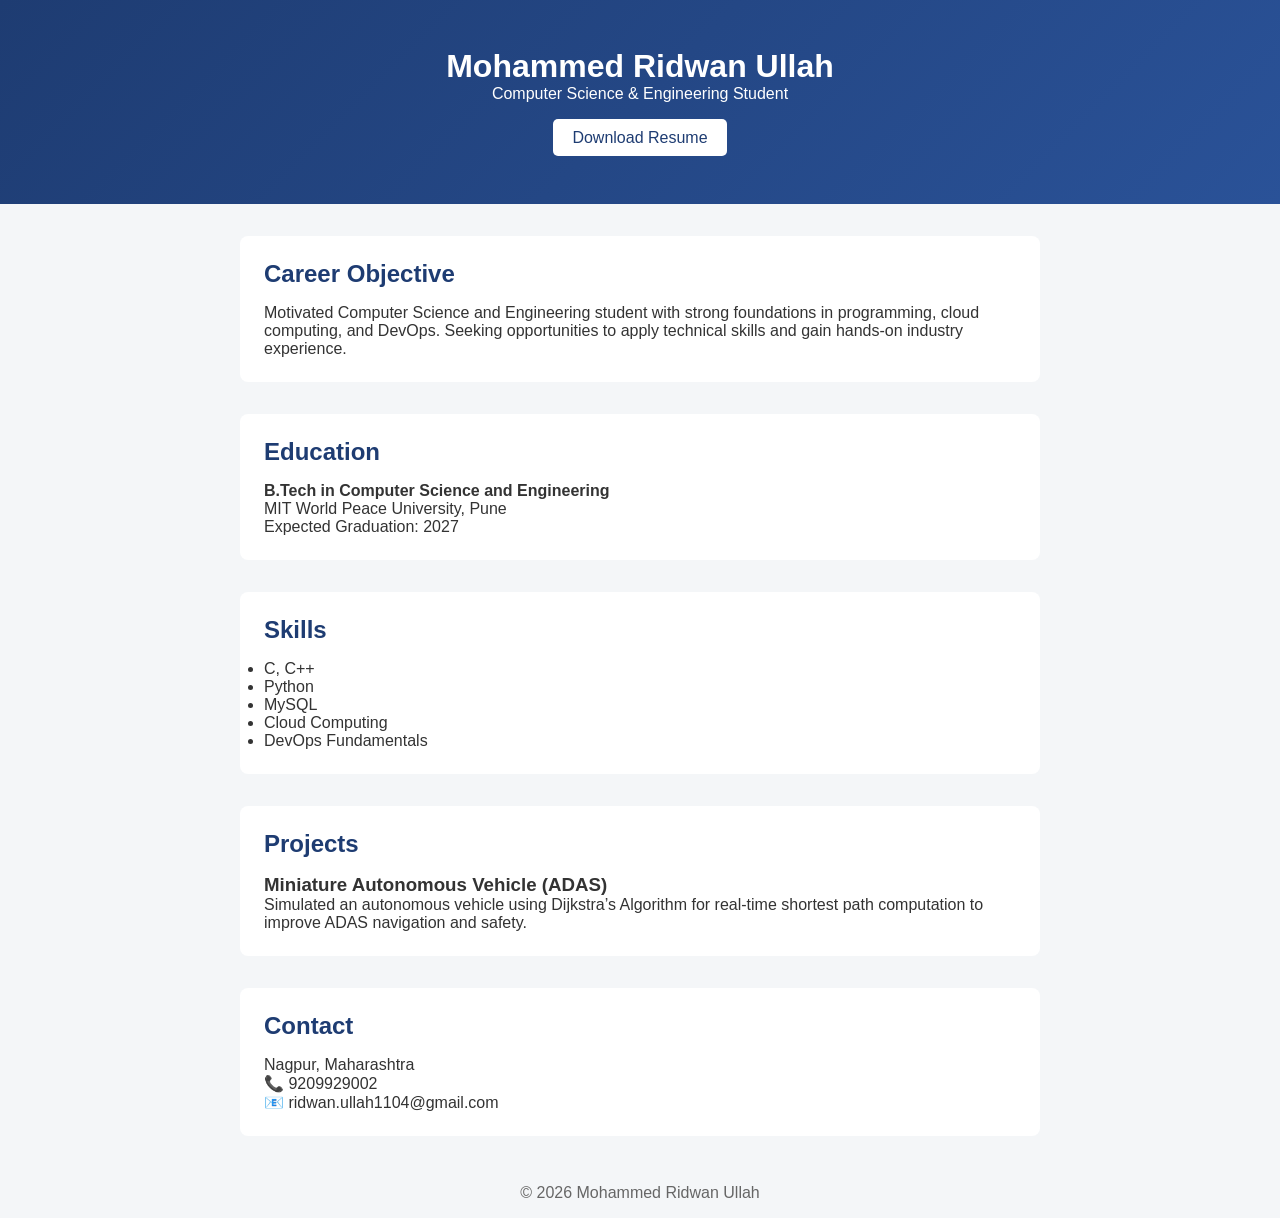
<file: resume-portfolio-mac/index.html>
<!DOCTYPE html>
<html lang="en">
<head>
    <meta charset="UTF-8">
    <meta name="viewport" content="width=device-width, initial-scale=1.0">
    <title>Mohammed Ridwan Ullah | Portfolio</title>
    <link rel="stylesheet" href="style.css">
</head>
<body>

<header>
    <h1>Mohammed Ridwan Ullah</h1>
    <p>Computer Science & Engineering Student</p>
    <a href="assets/Mohammed_Ridwan_Ullah_Resume.pdf" target="_blank" class="btn">
        Download Resume
    </a>
</header>

<section>
    <h2>Career Objective</h2>
    <p>
        Motivated Computer Science and Engineering student with strong foundations in
        programming, cloud computing, and DevOps. Seeking opportunities to apply technical
        skills and gain hands-on industry experience.
    </p>
</section>

<section>
    <h2>Education</h2>
    <p><strong>B.Tech in Computer Science and Engineering</strong></p>
    <p>MIT World Peace University, Pune</p>
    <p>Expected Graduation: 2027</p>
</section>

<section>
    <h2>Skills</h2>
    <ul>
        <li>C, C++</li>
        <li>Python</li>
        <li>MySQL</li>
        <li>Cloud Computing</li>
        <li>DevOps Fundamentals</li>
    </ul>
</section>

<section>
    <h2>Projects</h2>
    <h3>Miniature Autonomous Vehicle (ADAS)</h3>
    <p>
        Simulated an autonomous vehicle using Dijkstra’s Algorithm for real-time shortest
        path computation to improve ADAS navigation and safety.
    </p>
</section>

<section>
    <h2>Contact</h2>
    <p>Nagpur, Maharashtra</p>
    <p>📞 9209929002</p>
    <p>📧 ridwan.ullah1104@gmail.com</p>
</section>

<footer>
    <p>© 2026 Mohammed Ridwan Ullah</p>
</footer>

</body>
</html>
</file>
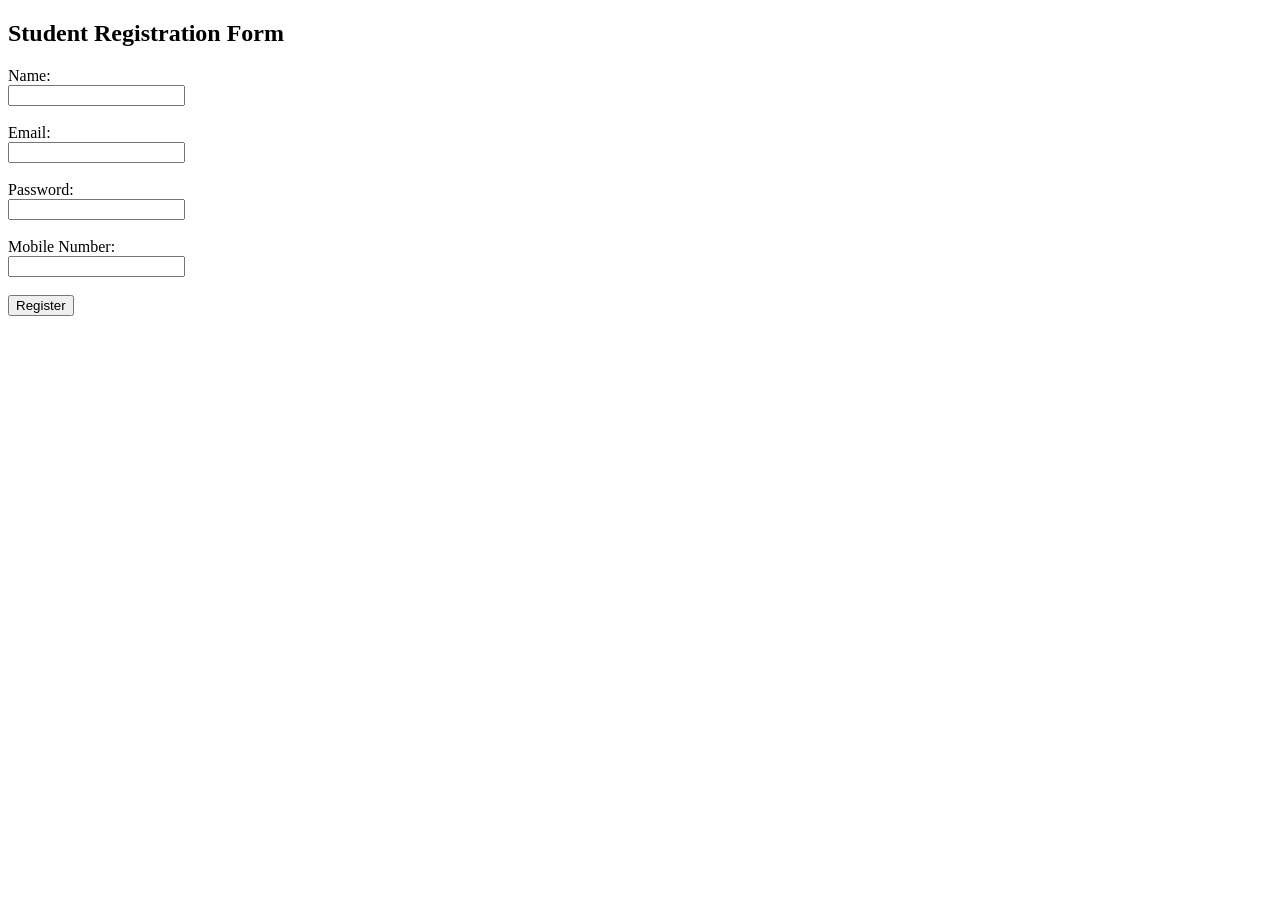
<file: javascript-validation/form.html>
<!DOCTYPE html>
<html lang="en">
<head>
    <meta charset="UTF-8">
    <title>Student Registration Form</title>
    <script src="script.js"></script>
</head>
<body>

<h2>Student Registration Form</h2>

<form onsubmit="return validateForm()">
    <label>Name:</label><br>
    <input type="text" id="name"><br><br>

    <label>Email:</label><br>
    <input type="text" id="email"><br><br>

    <label>Password:</label><br>
    <input type="password" id="password"><br><br>

    <label>Mobile Number:</label><br>
    <input type="text" id="mobile"><br><br>

    <input type="submit" value="Register">
</form>

</body>
</html>
</file>
<file: resume-portfolio-mac/style.css>
* {
    margin: 0;
    padding: 0;
    box-sizing: border-box;
    font-family: Arial, sans-serif;
}

body {
    background-color: #f4f6f8;
    color: #333;
}

header {
    background: linear-gradient(135deg, #1e3c72, #2a5298);
    color: white;
    text-align: center;
    padding: 3rem 1rem;
}

.btn {
    display: inline-block;
    margin-top: 1rem;
    background: white;
    color: #1e3c72;
    padding: 0.6rem 1.2rem;
    border-radius: 5px;
    text-decoration: none;
}

section {
    max-width: 800px;
    margin: 2rem auto;
    background: white;
    padding: 1.5rem;
    border-radius: 8px;
}

section h2 {
    margin-bottom: 1rem;
    color: #1e3c72;
}

footer {
    text-align: center;
    padding: 1rem;
    color: #666;
}
</file>
